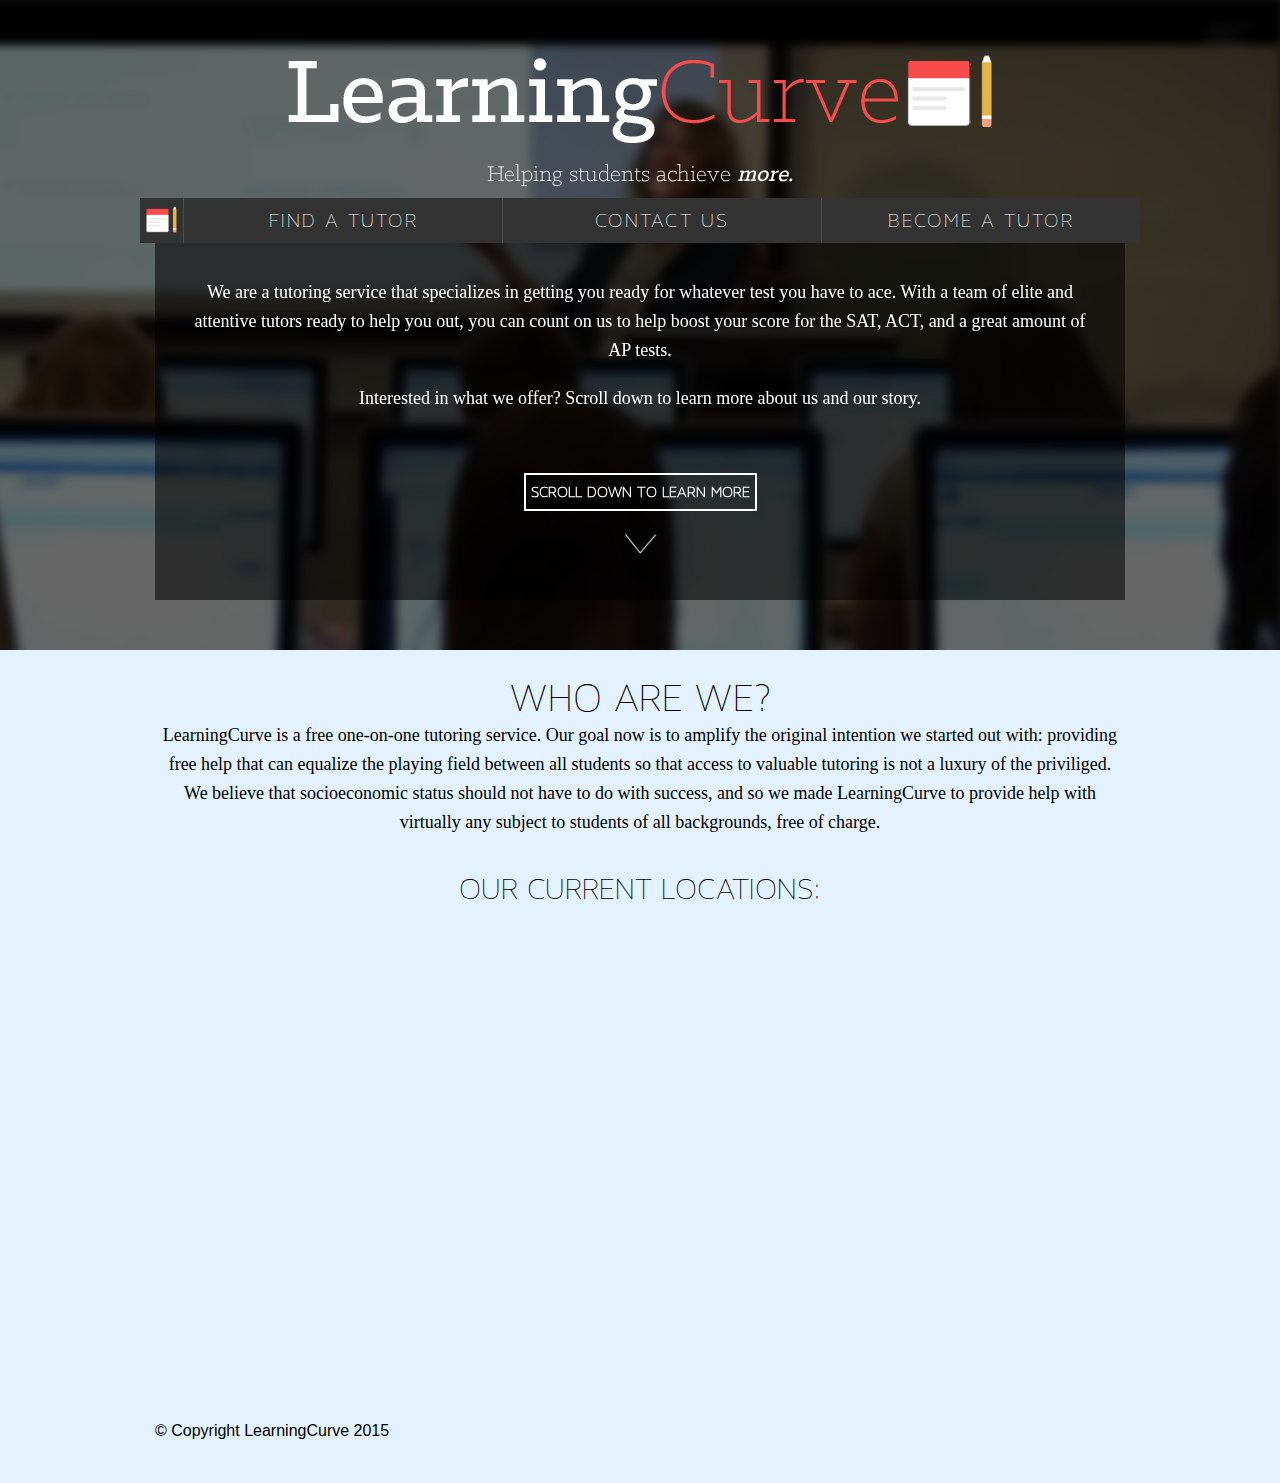
<file: index.html>
<!DOCTYPE html>
<html>

<head>
    <meta http-equiv="Content-Type" content="text/html; charset=UTF-8">
    <meta name="viewport" content="width=device-width, initial-scale=1.0">
    <title>LearningCurve</title>

    <link rel="icon" type="image/ico" href="img/favicon.ico">
    <link rel="stylesheet" href="foundation/css/foundation.css">
    <script src="foundation/js/vendor/modernizr.js"></script>
    <script src="foundation/js/vendor/jquery.js"></script>
    <script src="foundation/js/foundation/foundation.js"></script>
    <script src="foundation/js/foundation/foundation.topbar.js"></script>
    <script>
    $(document).foundation();
    </script>
    <link rel="stylesheet" href="css/app.css">
</head>



<body>
    <div class="gradientfiller"></div>
    <section class="top">
        <video autoplay loop poster="img/poster.png" id="bgvid">
            <source src="img/background.mp4" type="video/mp4">
        </video>
        <div class="row">
            <div class="large-12 columns">
                <div class="main-wrapper">
                    <div class='img'>
                        <p>
                            <img src='img/logo.png' alt='LearningCurve'>
                        </p>
                    </div>
                    <h3>Helping students achieve <i class='i'>more.</i></h3>
                    <div class="row">

                    </div>
                </div>
            </div>
        </div>
        </div>
    </section>

    <div class="contain-to-grid sticky" style="z-index:2">

        <nav class="top-bar" data-topbar role="navigation" data-options="sticky_on: large" style="z-index:2">
            <ul class="title-area">
                <!-- Remove the class "menu-icon" to get rid of menu icon. Take out "Menu" to just have icon alone -->
                <li class="toggle-topbar menu-icon"><a href="#"><span></span></a>
                </li>
                <img src="img/logoIcon.png" style="height:45px; padding-bottom:2px">
            </ul>

            <section class="top-bar-section" style="z-index:1; width:100%; display: block; width: 100%">

                <ul class="" style="">

                    <li class="divider"></li>
                    <li class="top-bar-button"><a href="tutoring.html" id="button-text">FIND A TUTOR</a>
                    </li>
                    <li class="divider"></li>
                    <li class="top-bar-button"><a href="contact-us.html" id="button-text">CONTACT US</a>
                    </li>
                    <li class="divider"></li>
                    <li class="top-bar-button"><a href="become-a-tutor.html" id="button-text">BECOME A TUTOR</a>
                    </li>
                </ul>
            </section>
        </nav>
    </div>
    <section class="" style="position: block">
        <div class="row">
            <div class="large-12 columns about-box">
                <div class="black-box">
                    <p style="text-align:center; font-weight:normal; color:white">We are a tutoring service that specializes in getting you ready for whatever test you have to ace. With a team of elite and attentive tutors ready to help you out, you can count on us to help boost your score for the SAT, ACT, and a great amount of AP tests.</p>
                    <p style="text-align:center; font-weight:normal; color:white">Interested in what we offer? Scroll down to learn more about us and our story.</p>
                    <span class="scrolldown">Scroll down to learn more</span>
                    <img src="img/arrow.png" width="76" height="39" alt="" class="arrow">
                </div>
            </div>
    </section>

    <section class="content" style="z-index:0; position: block; background-color:rgb(228, 241, 254)">
        <div class="row">
            <div class="large-12 columns" class="about-us">
                <h3 id="maven" style="color:black; font-size:42px; text-transform:uppercase; align:center">Who Are We?</h3>
                <p>LearningCurve is a free one-on-one tutoring service. Our goal now is to amplify the original intention we started out with: providing free help that can equalize the playing field between all students so that access to valuable tutoring is not a luxury of the priviliged. We believe that socioeconomic status should not have to do with success, and so we made LearningCurve to provide help with virtually any subject to students of all backgrounds, free of charge.</p>
                <br>
                <h3 id="maven" style="color:black; font-size: 32px; text-transform: uppercase">Our Current Locations: </h3>
                <iframe width='100%' height='500px' frameBorder='0' src='https://a.tiles.mapbox.com/v4/oalhait.l6k74bnb/attribution,geocoder,share.html?access_token=pk.eyJ1Ijoib2FsaGFpdCIsImEiOiJDN1Z2Uk5jIn0.ijs0u-XBS0635OFNUssilw'></iframe>
            </div>
        </div>
        <footer>
            <div class="row">
                <div class="large-6 columns">
                    <span style="color:black">© Copyright LearningCurve 2015</span>
                </div>
                <div class="large-6 columns">
                    <ul class="inline-list right">
                    </ul>
                </div>
            </div>
        </footer>
    </section>


    <script>
    $(document).foundation();

    var doc = document.documentElement;
    doc.setAttribute('data-useragent', navigator.userAgent);
    </script>

</body>

</html>
</file>
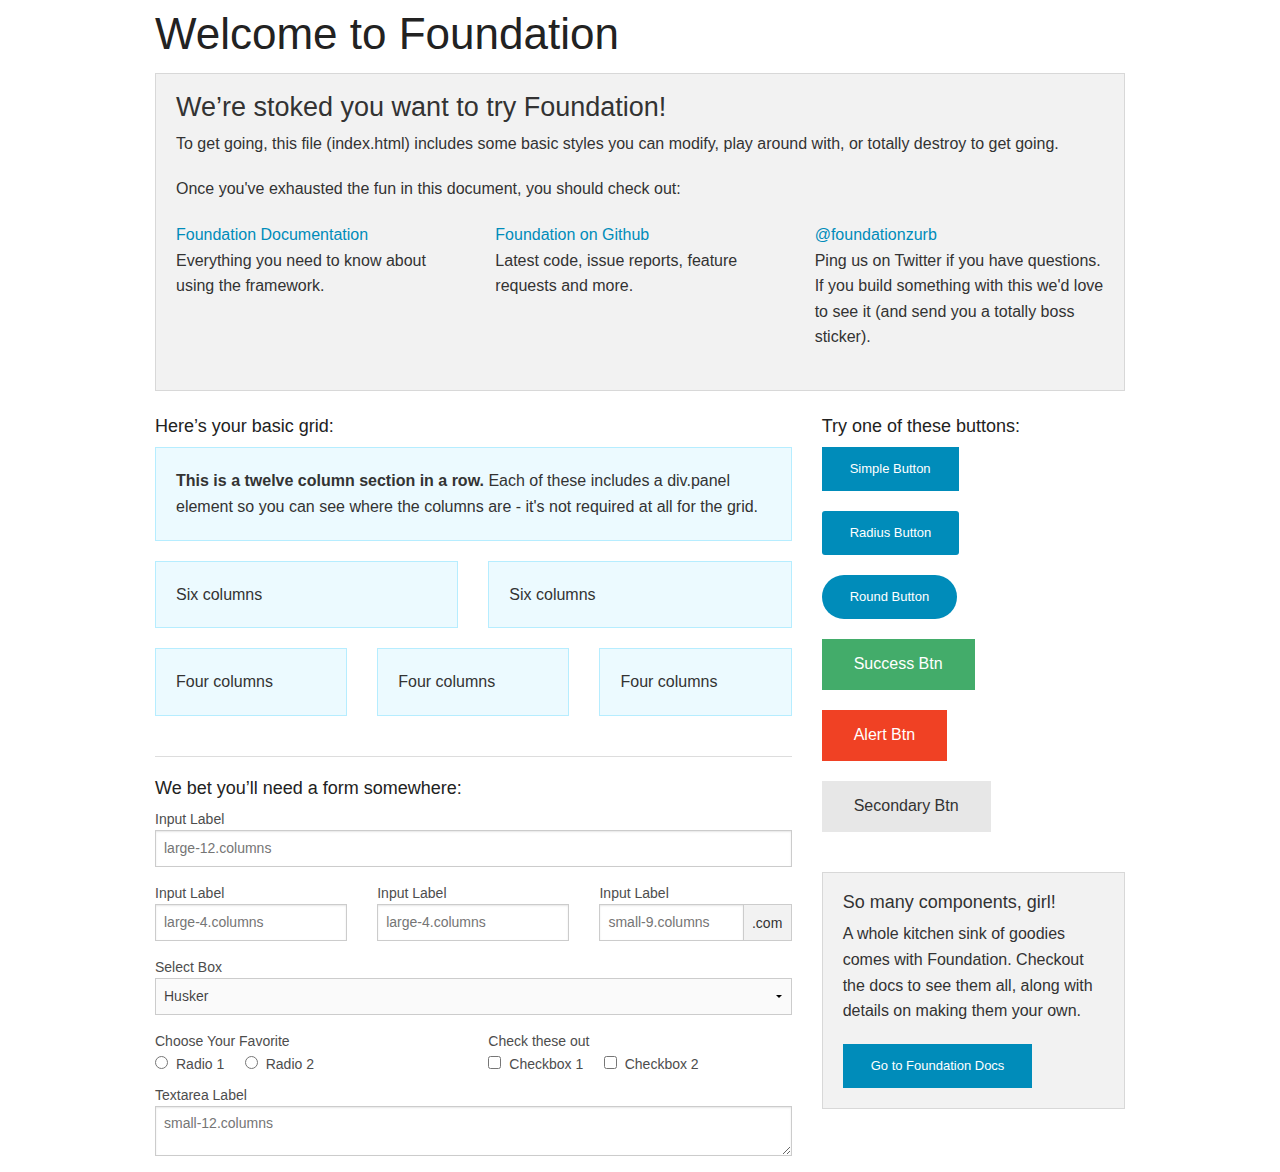
<file: foundation/index.html>
<!doctype html>
<html class="no-js" lang="en">
  <head>
    <meta charset="utf-8" />
    <meta name="viewport" content="width=device-width, initial-scale=1.0" />
    <title>Foundation | Welcome</title>
    <link rel="stylesheet" href="css/foundation.css" />
    <script src="js/vendor/modernizr.js"></script>
  </head>
  <body>
    
    <div class="row">
      <div class="large-12 columns">
        <h1>Welcome to Foundation</h1>
      </div>
    </div>
    
    <div class="row">
      <div class="large-12 columns">
      	<div class="panel">
	        <h3>We&rsquo;re stoked you want to try Foundation! </h3>
	        <p>To get going, this file (index.html) includes some basic styles you can modify, play around with, or totally destroy to get going.</p>
	        <p>Once you've exhausted the fun in this document, you should check out:</p>
	        <div class="row">
	        	<div class="large-4 medium-4 columns">
	    		<p><a href="http://foundation.zurb.com/docs">Foundation Documentation</a><br />Everything you need to know about using the framework.</p>
	    	</div>
	        	<div class="large-4 medium-4 columns">
	        		<p><a href="http://github.com/zurb/foundation">Foundation on Github</a><br />Latest code, issue reports, feature requests and more.</p>
	        	</div>
	        	<div class="large-4 medium-4 columns">
	        		<p><a href="http://twitter.com/foundationzurb">@foundationzurb</a><br />Ping us on Twitter if you have questions. If you build something with this we'd love to see it (and send you a totally boss sticker).</p>
	        	</div>        
					</div>
      	</div>
      </div>
    </div>

    <div class="row">
      <div class="large-8 medium-8 columns">
        <h5>Here&rsquo;s your basic grid:</h5>
        <!-- Grid Example -->

        <div class="row">
          <div class="large-12 columns">
            <div class="callout panel">
              <p><strong>This is a twelve column section in a row.</strong> Each of these includes a div.panel element so you can see where the columns are - it's not required at all for the grid.</p>
            </div>
          </div>
        </div>
        <div class="row">
          <div class="large-6 medium-6 columns">
            <div class="callout panel">
              <p>Six columns</p>
            </div>
          </div>
          <div class="large-6 medium-6 columns">
            <div class="callout panel">
              <p>Six columns</p>
            </div>
          </div>
        </div>
        <div class="row">
          <div class="large-4 medium-4 small-4 columns">
            <div class="callout panel">
              <p>Four columns</p>
            </div>
          </div>
          <div class="large-4 medium-4 small-4 columns">
            <div class="callout panel">
              <p>Four columns</p>
            </div>
          </div>
          <div class="large-4 medium-4 small-4 columns">
            <div class="callout panel">
              <p>Four columns</p>
            </div>
          </div>
        </div>
        
        <hr />
                
        <h5>We bet you&rsquo;ll need a form somewhere:</h5>
        <form>
				  <div class="row">
				    <div class="large-12 columns">
				      <label>Input Label</label>
				      <input type="text" placeholder="large-12.columns" />
				    </div>
				  </div>
				  <div class="row">
				    <div class="large-4 medium-4 columns">
				      <label>Input Label</label>
				      <input type="text" placeholder="large-4.columns" />
				    </div>
				    <div class="large-4 medium-4 columns">
				      <label>Input Label</label>
				      <input type="text" placeholder="large-4.columns" />
				    </div>
				    <div class="large-4 medium-4 columns">
				      <div class="row collapse">
				        <label>Input Label</label>
				        <div class="small-9 columns">
				          <input type="text" placeholder="small-9.columns" />
				        </div>
				        <div class="small-3 columns">
				          <span class="postfix">.com</span>
				        </div>
				      </div>
				    </div>
				  </div>
				  <div class="row">
				    <div class="large-12 columns">
				      <label>Select Box</label>
				      <select>
				        <option value="husker">Husker</option>
				        <option value="starbuck">Starbuck</option>
				        <option value="hotdog">Hot Dog</option>
				        <option value="apollo">Apollo</option>
				      </select>
				    </div>
				  </div>
				  <div class="row">
				    <div class="large-6 medium-6 columns">
				      <label>Choose Your Favorite</label>
				      <input type="radio" name="pokemon" value="Red" id="pokemonRed"><label for="pokemonRed">Radio 1</label>
				      <input type="radio" name="pokemon" value="Blue" id="pokemonBlue"><label for="pokemonBlue">Radio 2</label>
				    </div>
				    <div class="large-6 medium-6 columns">
				      <label>Check these out</label>
				      <input id="checkbox1" type="checkbox"><label for="checkbox1">Checkbox 1</label>
				      <input id="checkbox2" type="checkbox"><label for="checkbox2">Checkbox 2</label>
				    </div>
				  </div>
				  <div class="row">
				    <div class="large-12 columns">
				      <label>Textarea Label</label>
				      <textarea placeholder="small-12.columns"></textarea>
				    </div>
				  </div>
				</form>
      </div>     

      <div class="large-4 medium-4 columns">
			  <h5>Try one of these buttons:</h5>
			  <p><a href="#" class="small button">Simple Button</a><br/>
        <a href="#" class="small radius button">Radius Button</a><br/>
        <a href="#" class="small round button">Round Button</a><br/>            
        <a href="#" class="medium success button">Success Btn</a><br/>
        <a href="#" class="medium alert button">Alert Btn</a><br/>
        <a href="#" class="medium secondary button">Secondary Btn</a></p>           
				<div class="panel">
        	<h5>So many components, girl!</h5>
        	<p>A whole kitchen sink of goodies comes with Foundation. Checkout the docs to see them all, along with details on making them your own.</p>
        	<a href="http://foundation.zurb.com/docs/" class="small button">Go to Foundation Docs</a>          
        </div>
      </div>
    </div>
    
    <script src="js/vendor/jquery.js"></script>
    <script src="js/foundation.min.js"></script>
    <script>
      $(document).foundation();
    </script>
  </body>
</html>
</file>
<file: css/app.css>
.top:before {
    content: "";
    position: fixed;
    z-index: -99;
    width: 100%;
    height: 100%;
    left: 0;
    right: 0;
    padding-bottom: 35%;
    background-color: rgba(0, 0, 0, 0.6);
    background-size: cover;
    display: block;
}
p {
    font-family: Roboto;
}
.gradientfiller {
    position: fixed;
    z-index: -100;
    width: 100%;
    height: 100%;
    left: 0;
    right: 0;
    padding-bottom: 35%;
    background-color: rgba(0, 0, 0, 0.8);
    background-size: cover;
    display: block;
}
.top-bar-button {
    padding-left: 0;
    padding-right: 0;
    width: 31.8%;
    text-align: center;
}
#button-text {
    font-size: 21px;
    font-family: Maven2;
    letter-spacing: 2px;
}
.top-bar .toggle-topbar.menu-icon a:after {
    box-shadow: 0 10px 0 1px #FFFFFF, 0 16px 0 1px #FFFFFF, 0 22px 0 1px #FFFFFF;
    content: "img/logoIcon.png";
    display: block;
    height: 0;
    position: absolute;
    right: 0;
    top: 0;
    width: 16px;
}
.top-bar .toggle-topbar.menu-icon a {
    color: #FFFFFF;
    height: 34px;
    line-height: 33px;
    position: relative;
}
video#bgvid {
    position: fixed;
    right: 0;
    bottom: 0;
    min-width: 100%;
    min-height: 100%;
    width: auto;
    height: auto;
    z-index: -100;
    background: url(../img/poster.png) no-repeat;
    background-size: cover;
    -webkit-filter: blur(5px);
    -moz-filter: blur(5px);
    -o-filter: blur(5px);
    -ms-filter: blur(5px);
    -filter: blur(5px);
}
.top {
    z-index: 0;
    position: relative;
}
.content {
    padding-top: 40px;
    padding-bottom: 40px;
    background-color: white;
    width: 100%;
    z-index: 9999;
    top: 50px;
    bottom: 50px;
    position: relative;
}
@font-face {
    font-family: FiraSansOT;
    src: url(fonts/FiraSansOTRegular.otf);
}
@font-face {
    font-family: Maven3;
    src: url(fonts/MavenProLight300.otf);
}
@font-face {
    font-family: Maven2;
    src: url(fonts/MavenProLight200.otf);
}
@font-face {
    font-family: KlinicSlabLight;
    src: url(fonts/KlinicSlabLight.otf);
}
@font-face {
    font-family: KlinicSlabMedium;
    src: url(fonts/KlinicSlabMedium.otf);
}
@font-face {
    font-family: RobotoRegular;
    src: url(fonts/RobotoRegular.ttf);
}
@font-face {
    font-family: FiraSansOTRegular;
    src: url(fonts/FiraSansOTRegular.otf);
}
@font-face {
    font-family: AsapRegular;
    src: url(fonts/AsapRegular.otf);
}
h1 {
    font-family: KlinicSlabMedium;
    font-size: 40px;
    color: #fff;
    line-height: 28px;
    margin-top: 16px;
    margin-bottom: 15px;
    text-align: center;
}
h2 {
    font-family: KlinicSlabMedium;
    color: #fff;
    font-size: 40px;
    line-height: 34px;
}
h3 {
    font-family: KlinicSlabLight;
    font-size: 24px;
    color: #fff;
    line-height: 10px;
    text-align: center;
    font-weight: 500;
    padding-bottom: 10px;
}
.i {
    font-family: KlinicSlabMedium;
    font-size: 24px;
    color: #fff;
    line-height: 10px;
    text-align: center;
    font-weight: 500;
    padding-bottom: 10px;
}
h4 {
    font-family: KlinicSlabMedium;
    color: #000;
    font-size: 28px;
    padding-top: 5px;
}
.img {
    right: 0;
    left: 0;
    text-align: center;
    padding-top: 50px;
}
#FiraSansOT {
    font-family: FiraSansOT;
}
#maven {
    font-family: Maven2;
    font-size: 20px;
}
.pink {
    color: #2574A9;
    /*#F94B4A;*/
}
#KlinicSlabMedium {
    font-family: KlinicSlabMedium;
    font-size: 22px;
}
#KlinicSlabLight {
    font-family: KlinicSlabLight;
}
.about-us {
    z-index: 1;
}
p {
    font-size: 18px;
    text-align: center;
    color: black;
    font-weight: light;
}
.columns.large-centered {
    padding-left: 5px;
    padding-right: 5px;
}
@media only screen and (max-width: 40em) {
    .columns.large-centered {
        font-size: 13px;
    }
}
@media only screen and (min-width: 40.063em) {
    .columns.large-centered {
        font-size: 14px;
        z-index: 999999;
    }
}
.about-box {
    color: #fff;
}
.black-box {
    background-color: rgba(0, 0, 0, 0.55);
    padding: 35px;
    font-weight: 900;
    z-index: 1;
    position: relative;
}
.scrolldown {
    border: 2px solid white;
    text-transform: uppercase;
    display: table;
    padding: 5px;
    margin: 60px auto 0;
    font-family: Maven2;
}
.arrow {
    align: centered;
    display: table;
    padding: 5px;
    margin: 10px auto 0;
}
#tutoring {
    font-size: 96px;
}
#map {
    height: 180px;
}
.toc {
    height: 50%;
    width: 50%;
    background-color: green;
}
.tocbutton {
    height: 100%;
    width: 100%;
    text-align: centered;
}
.black-box p {
    font-weight: 900;
}
.secondary.small.button {
    background-color: transparent;
    color: #fff;
    border: 2px #fff solid;
    border-radius: 5px;
    padding: 15px 50px 15px 50px;
    margin: 0;
}
.secondary.small.button:hover {
    background-color: rgba(255, 255, 255, 0.5);
}
.row .main-wrapper {
    color: #fff;
}
.about-content {
    background-color: #fff;
    box-shadow: 2px 2px 10px rgba(0, 0, 0, 0.1);
}
.button-group li .button {
    border: 0!important;
}
.button {
    -webkit-appearance: none;
    background-color: transparent;
    border-width: 0;
    text-align: center;
    box-shadow: 0 0 0;
}
.button:hover {
    color: rgba(255, 255, 255, 0.7);
    background-color: transparent;
}
footer p, footer a {
    font-size: 14px;
}
</file>
